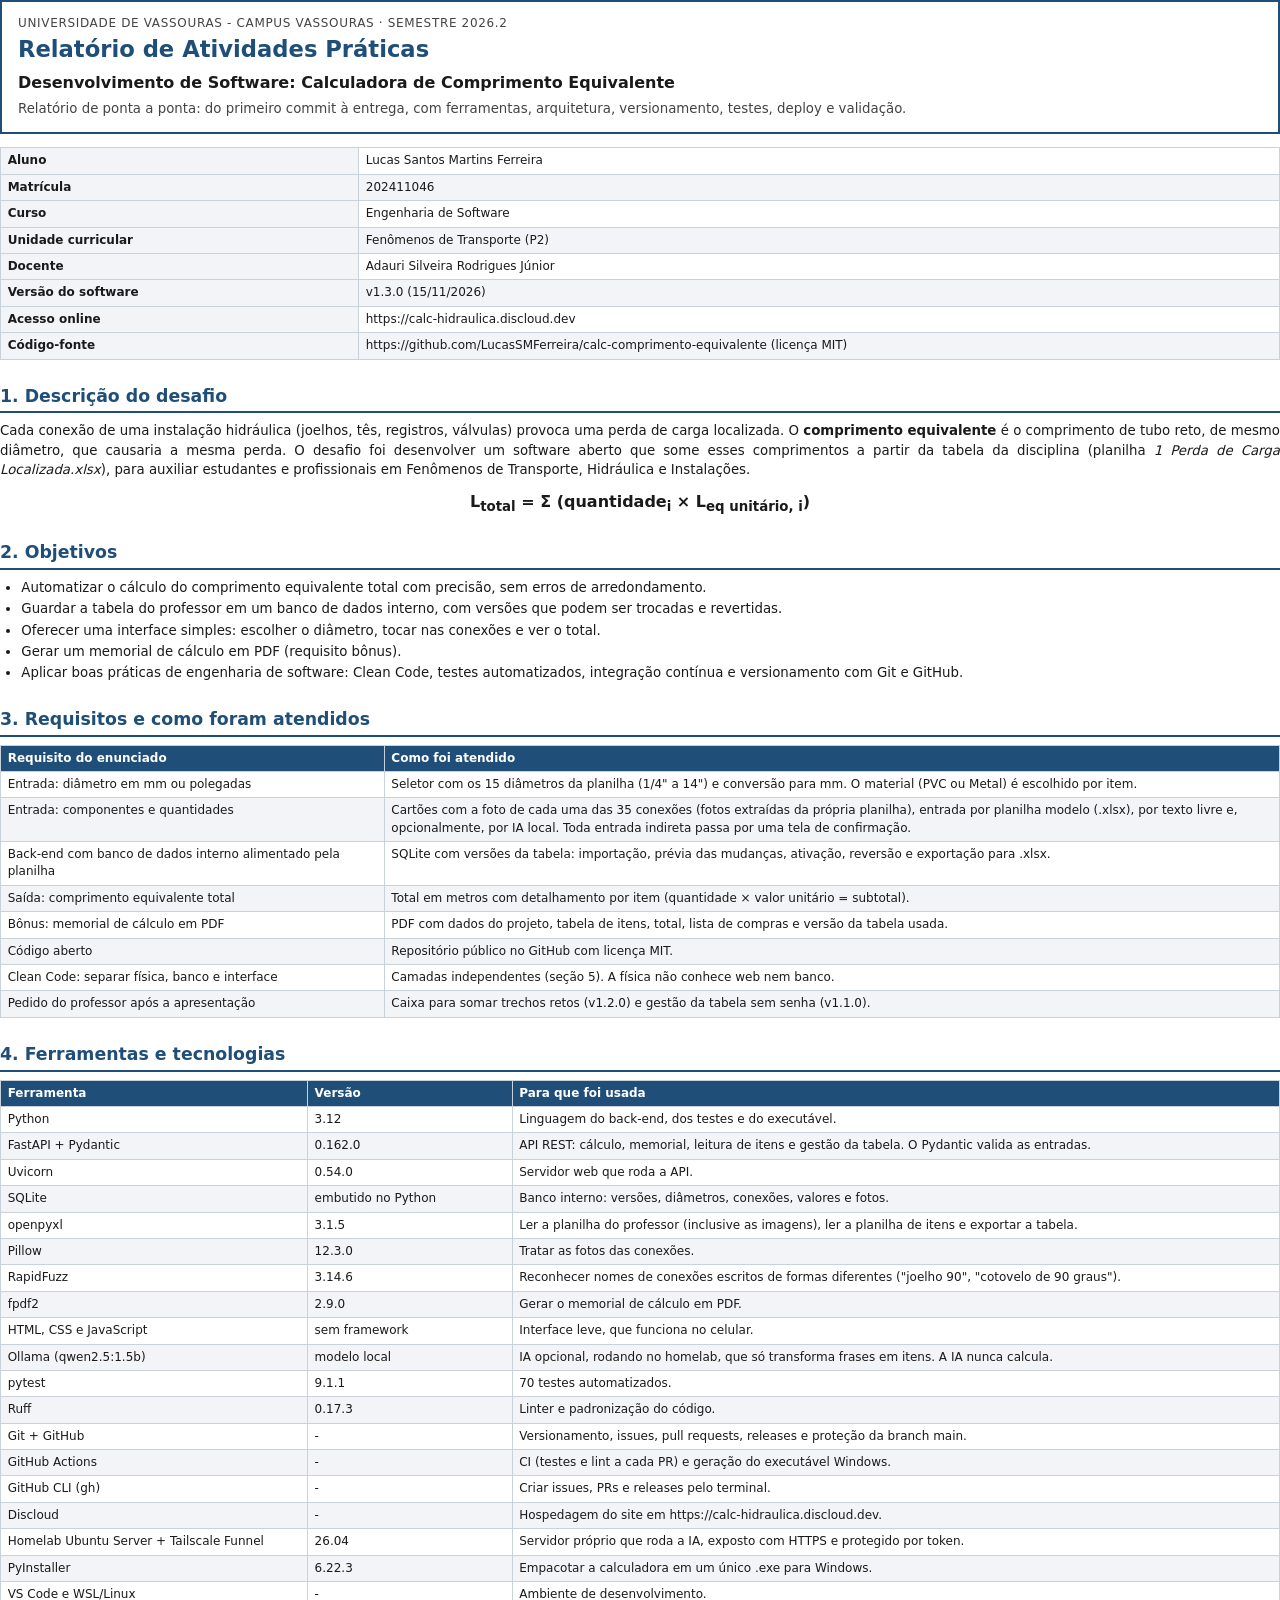
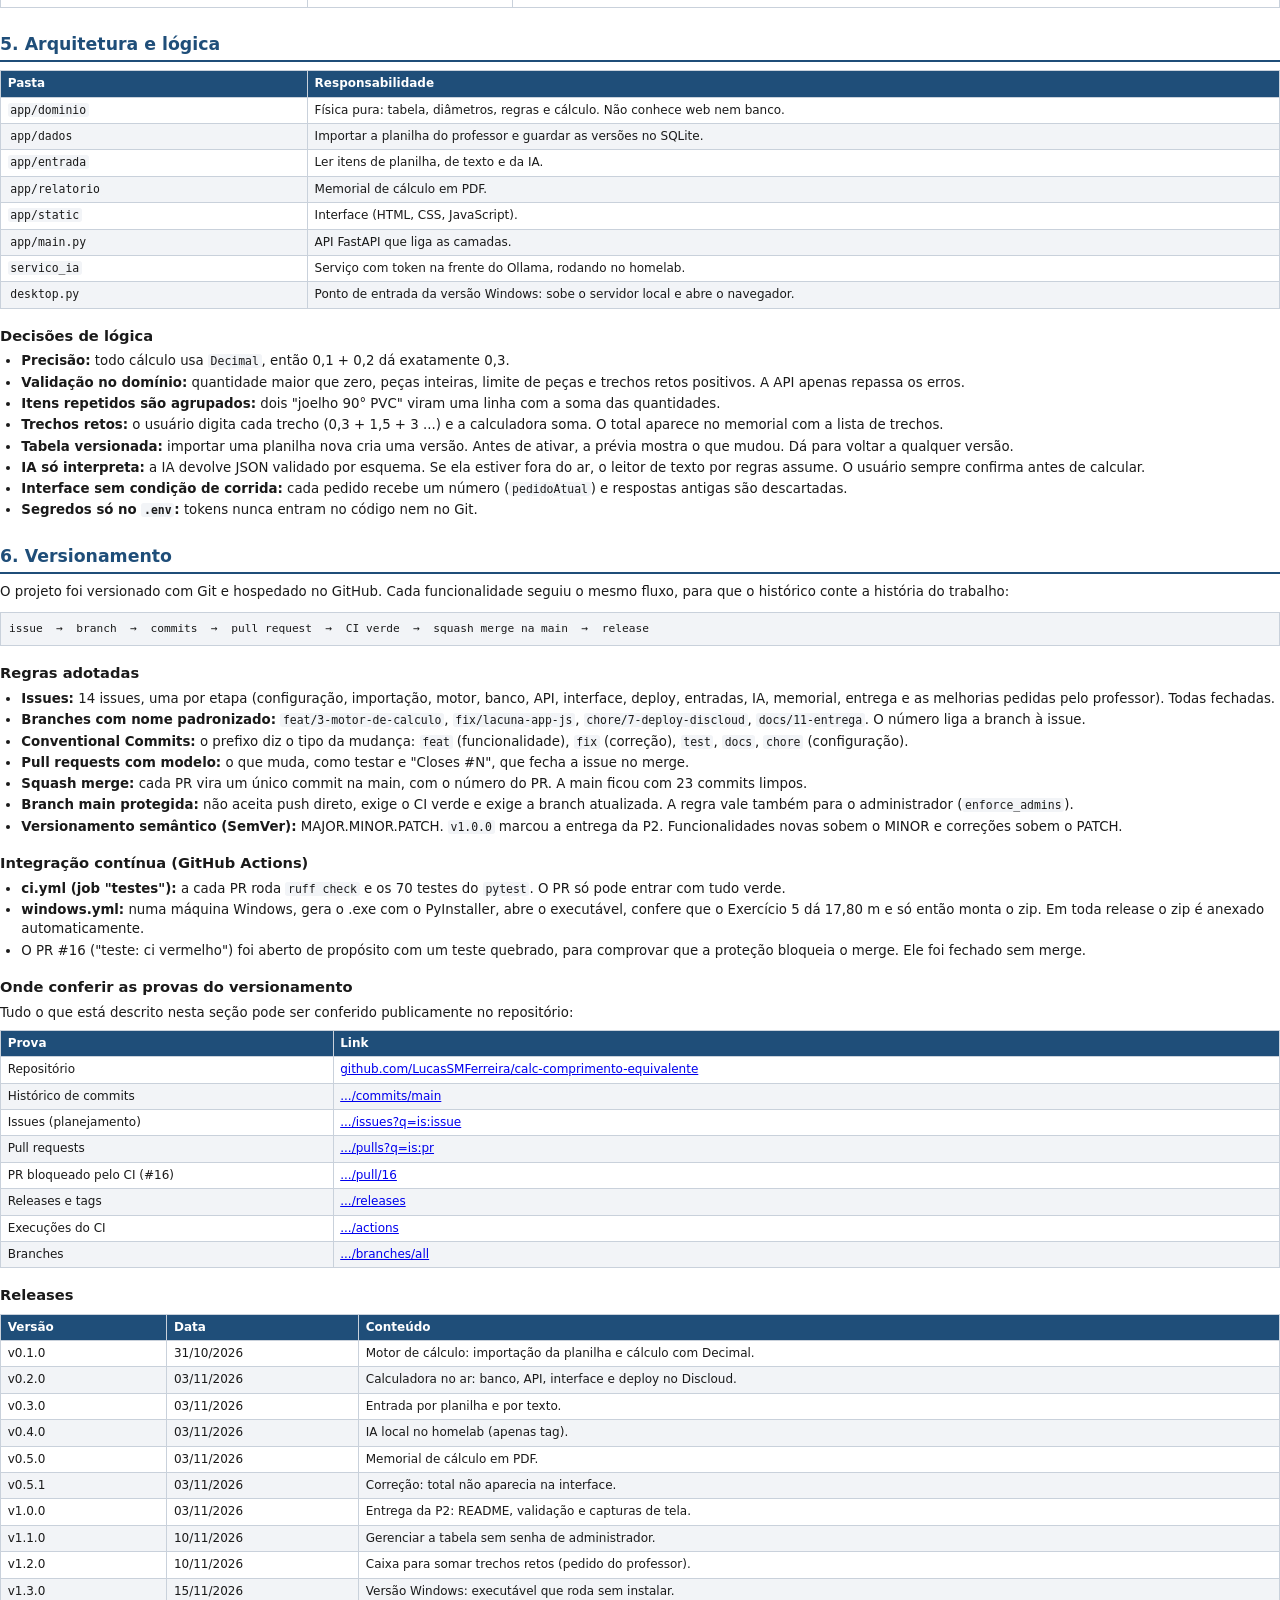
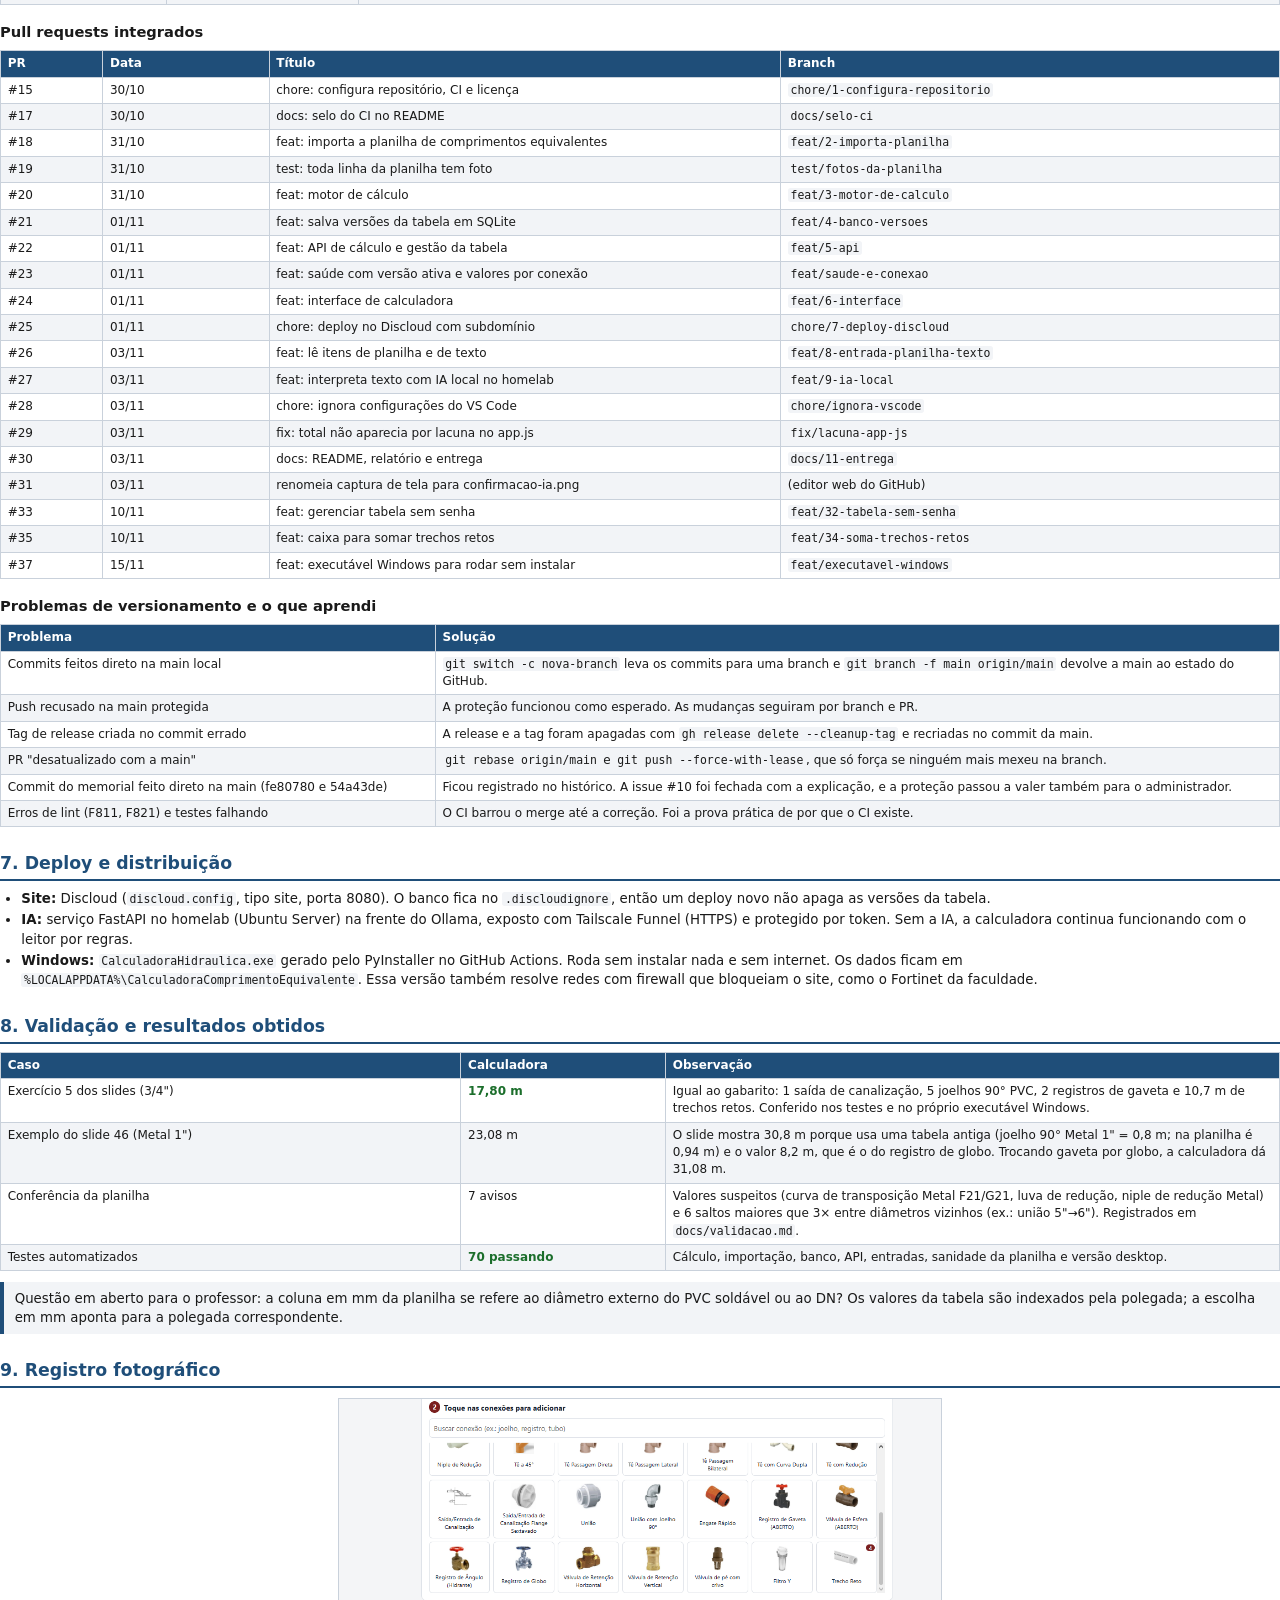
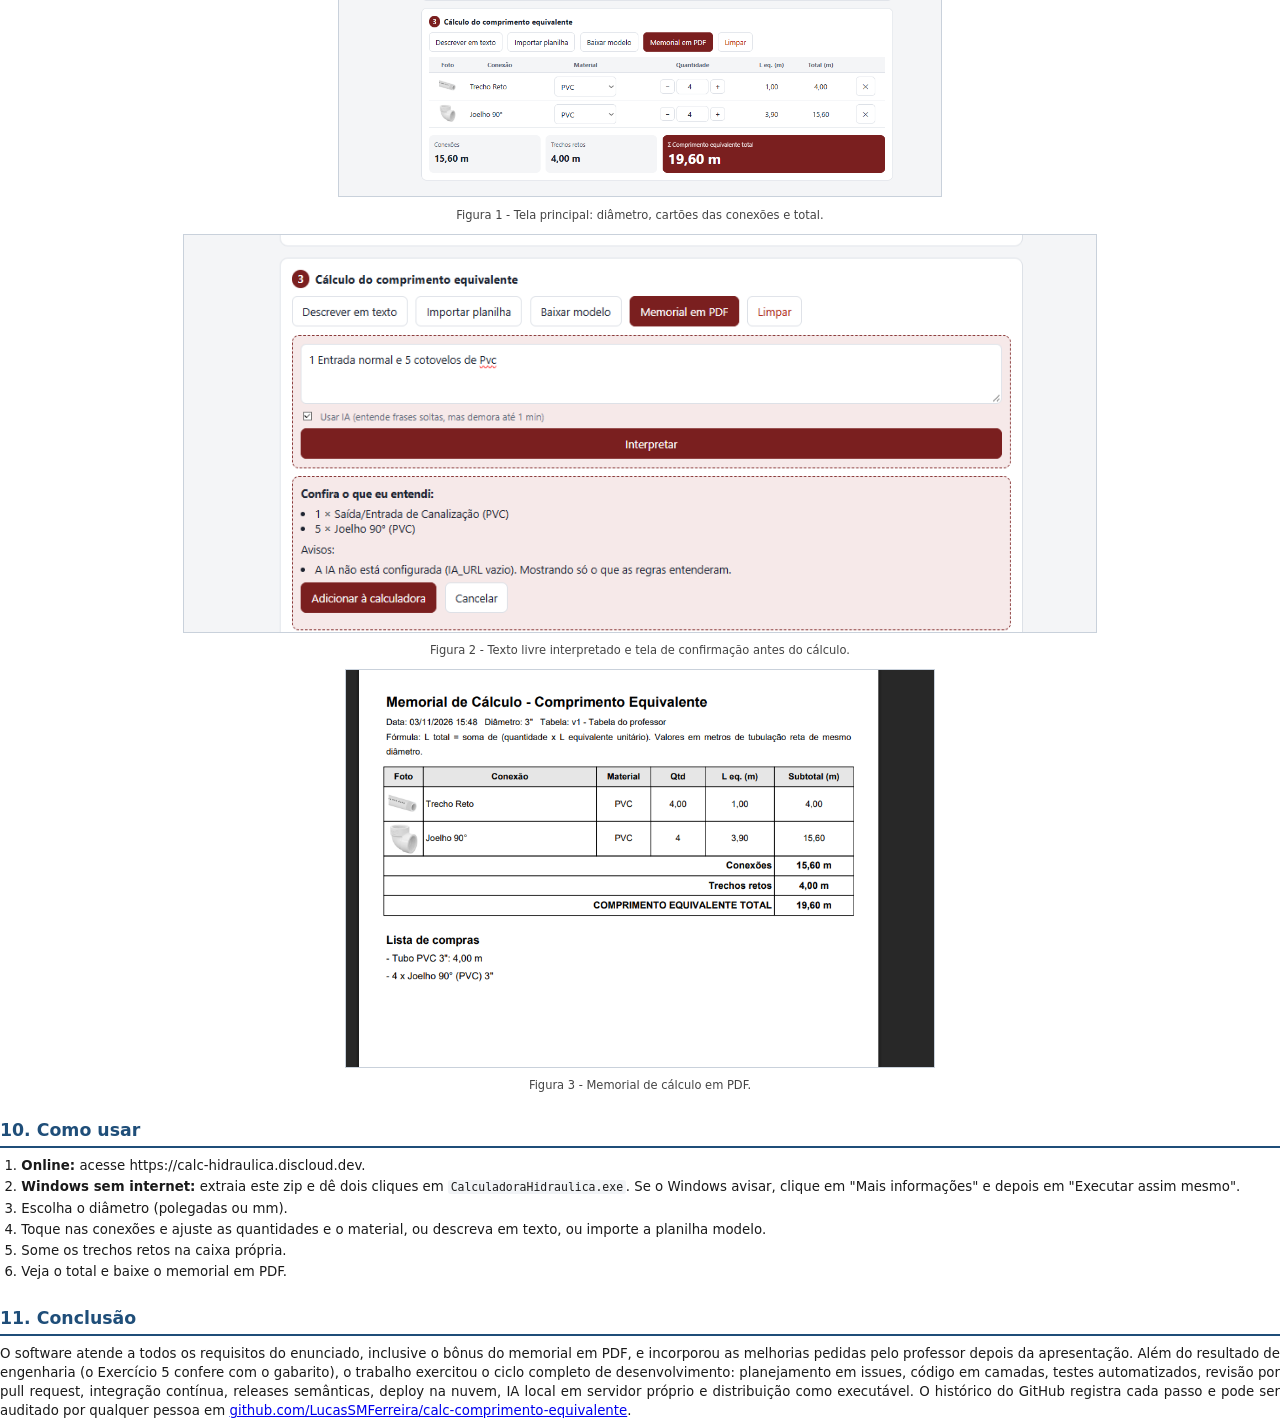
<file: docs/relatorio/relatorio.html>
<!doctype html>
<html lang="pt-BR">
<head>
<meta charset="utf-8">
<title>Relatório - Calculadora de Comprimento Equivalente</title>
<style>
  @page { size: A4; margin: 18mm 16mm 18mm 16mm; }
  :root { --azul: #1f4e79; --cinza: #f2f4f7; --borda: #c9d1db; }
  body { font-family: "DejaVu Sans", Arial, sans-serif; font-size: 10pt; line-height: 1.45; color: #1a1a1a; background: #fff; margin: 0; }
  h1 { font-size: 17pt; color: var(--azul); margin: 0 0 4pt; }
  h2 { font-size: 13pt; color: var(--azul); border-bottom: 1.5pt solid var(--azul); padding-bottom: 2pt; margin: 18pt 0 6pt; page-break-after: avoid; }
  h3 { font-size: 11pt; margin: 12pt 0 4pt; page-break-after: avoid; }
  p { margin: 4pt 0; text-align: justify; }
  table { width: 100%; border-collapse: collapse; margin: 6pt 0 8pt; font-size: 9pt; page-break-inside: auto; }
  tr { page-break-inside: avoid; }
  th, td { border: 0.6pt solid var(--borda); padding: 3pt 5pt; vertical-align: top; text-align: left; }
  th { background: var(--azul); color: #fff; font-weight: bold; }
  tbody tr:nth-child(even) td { background: var(--cinza); }
  code, .mono { font-family: "DejaVu Sans Mono", monospace; font-size: 8.6pt; background: var(--cinza); padding: 0 2pt; border-radius: 2pt; }
  pre { font-family: "DejaVu Sans Mono", monospace; font-size: 8.4pt; background: var(--cinza); border: 0.6pt solid var(--borda); padding: 6pt; white-space: pre-wrap; page-break-inside: avoid; }
  ul, ol { margin: 3pt 0 3pt 16pt; padding: 0; }
  li { margin: 1.5pt 0; }
  .capa { border: 1.5pt solid var(--azul); padding: 10pt 12pt; margin-bottom: 10pt; }
  .capa .inst { font-size: 9pt; color: #444; text-transform: uppercase; letter-spacing: .5pt; }
  .ident td:first-child { width: 28%; font-weight: bold; background: var(--cinza); }
  .formula { text-align: center; font-size: 12pt; margin: 8pt 0; font-weight: bold; }
  .nota { border-left: 3pt solid var(--azul); background: var(--cinza); padding: 5pt 8pt; margin: 6pt 0; }
  figure { margin: 8pt 0; text-align: center; page-break-inside: avoid; }
  figure img { max-width: 100%; max-height: 105mm; border: 0.6pt solid var(--borda); }
  figcaption { font-size: 8.6pt; color: #444; margin-top: 3pt; }
  .quebra { page-break-before: always; }
  .ok { color: #1b6e2b; font-weight: bold; }
</style>
</head>
<body>

<div class="capa">
  <div class="inst">Universidade de Vassouras - Campus Vassouras · Semestre 2026.2</div>
  <h1>Relatório de Atividades Práticas</h1>
  <div style="font-size:12pt;font-weight:bold;">Desenvolvimento de Software: Calculadora de Comprimento Equivalente</div>
  <div style="margin-top:4pt;color:#444;">Relatório de ponta a ponta: do primeiro commit à entrega, com ferramentas, arquitetura, versionamento, testes, deploy e validação.</div>
</div>

<table class="ident">
  <tr><td>Aluno</td><td>Lucas Santos Martins Ferreira</td></tr>
  <tr><td>Matrícula</td><td>202411046</td></tr>
  <tr><td>Curso</td><td>Engenharia de Software</td></tr>
  <tr><td>Unidade curricular</td><td>Fenômenos de Transporte (P2)</td></tr>
  <tr><td>Docente</td><td>Adauri Silveira Rodrigues Júnior</td></tr>
  <tr><td>Versão do software</td><td>v1.3.0 (15/11/2026)</td></tr>
  <tr><td>Acesso online</td><td>https://calc-hidraulica.discloud.dev</td></tr>
  <tr><td>Código-fonte</td><td>https://github.com/LucasSMFerreira/calc-comprimento-equivalente (licença MIT)</td></tr>
</table>

<h2>1. Descrição do desafio</h2>
<p>Cada conexão de uma instalação hidráulica (joelhos, tês, registros, válvulas) provoca uma perda de carga localizada. O <b>comprimento equivalente</b> é o comprimento de tubo reto, de mesmo diâmetro, que causaria a mesma perda. O desafio foi desenvolver um software aberto que some esses comprimentos a partir da tabela da disciplina (planilha <i>1 Perda de Carga Localizada.xlsx</i>), para auxiliar estudantes e profissionais em Fenômenos de Transporte, Hidráulica e Instalações.</p>
<div class="formula">L<sub>total</sub> = Σ (quantidade<sub>i</sub> × L<sub>eq unitário, i</sub>)</div>

<h2>2. Objetivos</h2>
<ul>
  <li>Automatizar o cálculo do comprimento equivalente total com precisão, sem erros de arredondamento.</li>
  <li>Guardar a tabela do professor em um banco de dados interno, com versões que podem ser trocadas e revertidas.</li>
  <li>Oferecer uma interface simples: escolher o diâmetro, tocar nas conexões e ver o total.</li>
  <li>Gerar um memorial de cálculo em PDF (requisito bônus).</li>
  <li>Aplicar boas práticas de engenharia de software: Clean Code, testes automatizados, integração contínua e versionamento com Git e GitHub.</li>
</ul>

<h2>3. Requisitos e como foram atendidos</h2>
<table>
  <thead><tr><th style="width:30%">Requisito do enunciado</th><th>Como foi atendido</th></tr></thead>
  <tbody>
    <tr><td>Entrada: diâmetro em mm ou polegadas</td><td>Seletor com os 15 diâmetros da planilha (1/4" a 14") e conversão para mm. O material (PVC ou Metal) é escolhido por item.</td></tr>
    <tr><td>Entrada: componentes e quantidades</td><td>Cartões com a foto de cada uma das 35 conexões (fotos extraídas da própria planilha), entrada por planilha modelo (.xlsx), por texto livre e, opcionalmente, por IA local. Toda entrada indireta passa por uma tela de confirmação.</td></tr>
    <tr><td>Back-end com banco de dados interno alimentado pela planilha</td><td>SQLite com versões da tabela: importação, prévia das mudanças, ativação, reversão e exportação para .xlsx.</td></tr>
    <tr><td>Saída: comprimento equivalente total</td><td>Total em metros com detalhamento por item (quantidade × valor unitário = subtotal).</td></tr>
    <tr><td>Bônus: memorial de cálculo em PDF</td><td>PDF com dados do projeto, tabela de itens, total, lista de compras e versão da tabela usada.</td></tr>
    <tr><td>Código aberto</td><td>Repositório público no GitHub com licença MIT.</td></tr>
    <tr><td>Clean Code: separar física, banco e interface</td><td>Camadas independentes (seção 5). A física não conhece web nem banco.</td></tr>
    <tr><td>Pedido do professor após a apresentação</td><td>Caixa para somar trechos retos (v1.2.0) e gestão da tabela sem senha (v1.1.0).</td></tr>
  </tbody>
</table>

<h2>4. Ferramentas e tecnologias</h2>
<table>
  <thead><tr><th style="width:24%">Ferramenta</th><th style="width:16%">Versão</th><th>Para que foi usada</th></tr></thead>
  <tbody>
    <tr><td>Python</td><td>3.12</td><td>Linguagem do back-end, dos testes e do executável.</td></tr>
    <tr><td>FastAPI + Pydantic</td><td>0.162.0</td><td>API REST: cálculo, memorial, leitura de itens e gestão da tabela. O Pydantic valida as entradas.</td></tr>
    <tr><td>Uvicorn</td><td>0.54.0</td><td>Servidor web que roda a API.</td></tr>
    <tr><td>SQLite</td><td>embutido no Python</td><td>Banco interno: versões, diâmetros, conexões, valores e fotos.</td></tr>
    <tr><td>openpyxl</td><td>3.1.5</td><td>Ler a planilha do professor (inclusive as imagens), ler a planilha de itens e exportar a tabela.</td></tr>
    <tr><td>Pillow</td><td>12.3.0</td><td>Tratar as fotos das conexões.</td></tr>
    <tr><td>RapidFuzz</td><td>3.14.6</td><td>Reconhecer nomes de conexões escritos de formas diferentes ("joelho 90", "cotovelo de 90 graus").</td></tr>
    <tr><td>fpdf2</td><td>2.9.0</td><td>Gerar o memorial de cálculo em PDF.</td></tr>
    <tr><td>HTML, CSS e JavaScript</td><td>sem framework</td><td>Interface leve, que funciona no celular.</td></tr>
    <tr><td>Ollama (qwen2.5:1.5b)</td><td>modelo local</td><td>IA opcional, rodando no homelab, que só transforma frases em itens. A IA nunca calcula.</td></tr>
    <tr><td>pytest</td><td>9.1.1</td><td>70 testes automatizados.</td></tr>
    <tr><td>Ruff</td><td>0.17.3</td><td>Linter e padronização do código.</td></tr>
    <tr><td>Git + GitHub</td><td>-</td><td>Versionamento, issues, pull requests, releases e proteção da branch main.</td></tr>
    <tr><td>GitHub Actions</td><td>-</td><td>CI (testes e lint a cada PR) e geração do executável Windows.</td></tr>
    <tr><td>GitHub CLI (gh)</td><td>-</td><td>Criar issues, PRs e releases pelo terminal.</td></tr>
    <tr><td>Discloud</td><td>-</td><td>Hospedagem do site em https://calc-hidraulica.discloud.dev.</td></tr>
    <tr><td>Homelab Ubuntu Server + Tailscale Funnel</td><td>26.04</td><td>Servidor próprio que roda a IA, exposto com HTTPS e protegido por token.</td></tr>
    <tr><td>PyInstaller</td><td>6.22.3</td><td>Empacotar a calculadora em um único .exe para Windows.</td></tr>
    <tr><td>VS Code e WSL/Linux</td><td>-</td><td>Ambiente de desenvolvimento.</td></tr>
  </tbody>
</table>

<h2>5. Arquitetura e lógica</h2>
<table>
  <thead><tr><th style="width:24%">Pasta</th><th>Responsabilidade</th></tr></thead>
  <tbody>
    <tr><td><code>app/dominio</code></td><td>Física pura: tabela, diâmetros, regras e cálculo. Não conhece web nem banco.</td></tr>
    <tr><td><code>app/dados</code></td><td>Importar a planilha do professor e guardar as versões no SQLite.</td></tr>
    <tr><td><code>app/entrada</code></td><td>Ler itens de planilha, de texto e da IA.</td></tr>
    <tr><td><code>app/relatorio</code></td><td>Memorial de cálculo em PDF.</td></tr>
    <tr><td><code>app/static</code></td><td>Interface (HTML, CSS, JavaScript).</td></tr>
    <tr><td><code>app/main.py</code></td><td>API FastAPI que liga as camadas.</td></tr>
    <tr><td><code>servico_ia</code></td><td>Serviço com token na frente do Ollama, rodando no homelab.</td></tr>
    <tr><td><code>desktop.py</code></td><td>Ponto de entrada da versão Windows: sobe o servidor local e abre o navegador.</td></tr>
  </tbody>
</table>
<h3>Decisões de lógica</h3>
<ul>
  <li><b>Precisão:</b> todo cálculo usa <code>Decimal</code>, então 0,1 + 0,2 dá exatamente 0,3.</li>
  <li><b>Validação no domínio:</b> quantidade maior que zero, peças inteiras, limite de peças e trechos retos positivos. A API apenas repassa os erros.</li>
  <li><b>Itens repetidos são agrupados:</b> dois "joelho 90° PVC" viram uma linha com a soma das quantidades.</li>
  <li><b>Trechos retos:</b> o usuário digita cada trecho (0,3 + 1,5 + 3 ...) e a calculadora soma. O total aparece no memorial com a lista de trechos.</li>
  <li><b>Tabela versionada:</b> importar uma planilha nova cria uma versão. Antes de ativar, a prévia mostra o que mudou. Dá para voltar a qualquer versão.</li>
  <li><b>IA só interpreta:</b> a IA devolve JSON validado por esquema. Se ela estiver fora do ar, o leitor de texto por regras assume. O usuário sempre confirma antes de calcular.</li>
  <li><b>Interface sem condição de corrida:</b> cada pedido recebe um número (<code>pedidoAtual</code>) e respostas antigas são descartadas.</li>
  <li><b>Segredos só no <code>.env</code>:</b> tokens nunca entram no código nem no Git.</li>
</ul>

<h2 class="quebra">6. Versionamento</h2>
<p>O projeto foi versionado com Git e hospedado no GitHub. Cada funcionalidade seguiu o mesmo fluxo, para que o histórico conte a história do trabalho:</p>
<pre>issue  →  branch  →  commits  →  pull request  →  CI verde  →  squash merge na main  →  release</pre>
<h3>Regras adotadas</h3>
<ul>
  <li><b>Issues:</b> 14 issues, uma por etapa (configuração, importação, motor, banco, API, interface, deploy, entradas, IA, memorial, entrega e as melhorias pedidas pelo professor). Todas fechadas.</li>
  <li><b>Branches com nome padronizado:</b> <code>feat/3-motor-de-calculo</code>, <code>fix/lacuna-app-js</code>, <code>chore/7-deploy-discloud</code>, <code>docs/11-entrega</code>. O número liga a branch à issue.</li>
  <li><b>Conventional Commits:</b> o prefixo diz o tipo da mudança: <code>feat</code> (funcionalidade), <code>fix</code> (correção), <code>test</code>, <code>docs</code>, <code>chore</code> (configuração).</li>
  <li><b>Pull requests com modelo:</b> o que muda, como testar e "Closes #N", que fecha a issue no merge.</li>
  <li><b>Squash merge:</b> cada PR vira um único commit na main, com o número do PR. A main ficou com 23 commits limpos.</li>
  <li><b>Branch main protegida:</b> não aceita push direto, exige o CI verde e exige a branch atualizada. A regra vale também para o administrador (<code>enforce_admins</code>).</li>
  <li><b>Versionamento semântico (SemVer):</b> MAJOR.MINOR.PATCH. <code>v1.0.0</code> marcou a entrega da P2. Funcionalidades novas sobem o MINOR e correções sobem o PATCH.</li>
</ul>

<h3>Integração contínua (GitHub Actions)</h3>
<ul>
  <li><b>ci.yml (job "testes"):</b> a cada PR roda <code>ruff check</code> e os 70 testes do <code>pytest</code>. O PR só pode entrar com tudo verde.</li>
  <li><b>windows.yml:</b> numa máquina Windows, gera o .exe com o PyInstaller, abre o executável, confere que o Exercício 5 dá 17,80 m e só então monta o zip. Em toda release o zip é anexado automaticamente.</li>
  <li>O PR #16 ("teste: ci vermelho") foi aberto de propósito com um teste quebrado, para comprovar que a proteção bloqueia o merge. Ele foi fechado sem merge.</li>
</ul>

<h3>Onde conferir as provas do versionamento</h3>
<p>Tudo o que está descrito nesta seção pode ser conferido publicamente no repositório:</p>
<table>
  <thead><tr><th style="width:26%">Prova</th><th>Link</th></tr></thead>
  <tbody>
    <tr><td>Repositório</td><td><a href="https://github.com/LucasSMFerreira/calc-comprimento-equivalente">github.com/LucasSMFerreira/calc-comprimento-equivalente</a></td></tr>
    <tr><td>Histórico de commits</td><td><a href="https://github.com/LucasSMFerreira/calc-comprimento-equivalente/commits/main">.../commits/main</a></td></tr>
    <tr><td>Issues (planejamento)</td><td><a href="https://github.com/LucasSMFerreira/calc-comprimento-equivalente/issues?q=is%3Aissue">.../issues?q=is:issue</a></td></tr>
    <tr><td>Pull requests</td><td><a href="https://github.com/LucasSMFerreira/calc-comprimento-equivalente/pulls?q=is%3Apr">.../pulls?q=is:pr</a></td></tr>
    <tr><td>PR bloqueado pelo CI (#16)</td><td><a href="https://github.com/LucasSMFerreira/calc-comprimento-equivalente/pull/16">.../pull/16</a></td></tr>
    <tr><td>Releases e tags</td><td><a href="https://github.com/LucasSMFerreira/calc-comprimento-equivalente/releases">.../releases</a></td></tr>
    <tr><td>Execuções do CI</td><td><a href="https://github.com/LucasSMFerreira/calc-comprimento-equivalente/actions">.../actions</a></td></tr>
    <tr><td>Branches</td><td><a href="https://github.com/LucasSMFerreira/calc-comprimento-equivalente/branches/all">.../branches/all</a></td></tr>
  </tbody>
</table>

<h3>Releases</h3>
<table>
  <thead><tr><th style="width:13%">Versão</th><th style="width:15%">Data</th><th>Conteúdo</th></tr></thead>
  <tbody>
    <tr><td>v0.1.0</td><td>31/10/2026</td><td>Motor de cálculo: importação da planilha e cálculo com Decimal.</td></tr>
    <tr><td>v0.2.0</td><td>03/11/2026</td><td>Calculadora no ar: banco, API, interface e deploy no Discloud.</td></tr>
    <tr><td>v0.3.0</td><td>03/11/2026</td><td>Entrada por planilha e por texto.</td></tr>
    <tr><td>v0.4.0</td><td>03/11/2026</td><td>IA local no homelab (apenas tag).</td></tr>
    <tr><td>v0.5.0</td><td>03/11/2026</td><td>Memorial de cálculo em PDF.</td></tr>
    <tr><td>v0.5.1</td><td>03/11/2026</td><td>Correção: total não aparecia na interface.</td></tr>
    <tr><td>v1.0.0</td><td>03/11/2026</td><td>Entrega da P2: README, validação e capturas de tela.</td></tr>
    <tr><td>v1.1.0</td><td>10/11/2026</td><td>Gerenciar a tabela sem senha de administrador.</td></tr>
    <tr><td>v1.2.0</td><td>10/11/2026</td><td>Caixa para somar trechos retos (pedido do professor).</td></tr>
    <tr><td>v1.3.0</td><td>15/11/2026</td><td>Versão Windows: executável que roda sem instalar.</td></tr>
  </tbody>
</table>

<h3>Pull requests integrados</h3>
<table>
  <thead><tr><th style="width:8%">PR</th><th style="width:13%">Data</th><th style="width:40%">Título</th><th>Branch</th></tr></thead>
  <tbody>
    <tr><td>#15</td><td>30/10</td><td>chore: configura repositório, CI e licença</td><td><code>chore/1-configura-repositorio</code></td></tr>
    <tr><td>#17</td><td>30/10</td><td>docs: selo do CI no README</td><td><code>docs/selo-ci</code></td></tr>
    <tr><td>#18</td><td>31/10</td><td>feat: importa a planilha de comprimentos equivalentes</td><td><code>feat/2-importa-planilha</code></td></tr>
    <tr><td>#19</td><td>31/10</td><td>test: toda linha da planilha tem foto</td><td><code>test/fotos-da-planilha</code></td></tr>
    <tr><td>#20</td><td>31/10</td><td>feat: motor de cálculo</td><td><code>feat/3-motor-de-calculo</code></td></tr>
    <tr><td>#21</td><td>01/11</td><td>feat: salva versões da tabela em SQLite</td><td><code>feat/4-banco-versoes</code></td></tr>
    <tr><td>#22</td><td>01/11</td><td>feat: API de cálculo e gestão da tabela</td><td><code>feat/5-api</code></td></tr>
    <tr><td>#23</td><td>01/11</td><td>feat: saúde com versão ativa e valores por conexão</td><td><code>feat/saude-e-conexao</code></td></tr>
    <tr><td>#24</td><td>01/11</td><td>feat: interface de calculadora</td><td><code>feat/6-interface</code></td></tr>
    <tr><td>#25</td><td>01/11</td><td>chore: deploy no Discloud com subdomínio</td><td><code>chore/7-deploy-discloud</code></td></tr>
    <tr><td>#26</td><td>03/11</td><td>feat: lê itens de planilha e de texto</td><td><code>feat/8-entrada-planilha-texto</code></td></tr>
    <tr><td>#27</td><td>03/11</td><td>feat: interpreta texto com IA local no homelab</td><td><code>feat/9-ia-local</code></td></tr>
    <tr><td>#28</td><td>03/11</td><td>chore: ignora configurações do VS Code</td><td><code>chore/ignora-vscode</code></td></tr>
    <tr><td>#29</td><td>03/11</td><td>fix: total não aparecia por lacuna no app.js</td><td><code>fix/lacuna-app-js</code></td></tr>
    <tr><td>#30</td><td>03/11</td><td>docs: README, relatório e entrega</td><td><code>docs/11-entrega</code></td></tr>
    <tr><td>#31</td><td>03/11</td><td>renomeia captura de tela para confirmacao-ia.png</td><td>(editor web do GitHub)</td></tr>
    <tr><td>#33</td><td>10/11</td><td>feat: gerenciar tabela sem senha</td><td><code>feat/32-tabela-sem-senha</code></td></tr>
    <tr><td>#35</td><td>10/11</td><td>feat: caixa para somar trechos retos</td><td><code>feat/34-soma-trechos-retos</code></td></tr>
    <tr><td>#37</td><td>15/11</td><td>feat: executável Windows para rodar sem instalar</td><td><code>feat/executavel-windows</code></td></tr>
  </tbody>
</table>

<h3>Problemas de versionamento e o que aprendi</h3>
<table>
  <thead><tr><th style="width:34%">Problema</th><th>Solução</th></tr></thead>
  <tbody>
    <tr><td>Commits feitos direto na main local</td><td><code>git switch -c nova-branch</code> leva os commits para uma branch e <code>git branch -f main origin/main</code> devolve a main ao estado do GitHub.</td></tr>
    <tr><td>Push recusado na main protegida</td><td>A proteção funcionou como esperado. As mudanças seguiram por branch e PR.</td></tr>
    <tr><td>Tag de release criada no commit errado</td><td>A release e a tag foram apagadas com <code>gh release delete --cleanup-tag</code> e recriadas no commit da main.</td></tr>
    <tr><td>PR "desatualizado com a main"</td><td><code>git rebase origin/main</code> e <code>git push --force-with-lease</code>, que só força se ninguém mais mexeu na branch.</td></tr>
    <tr><td>Commit do memorial feito direto na main (fe80780 e 54a43de)</td><td>Ficou registrado no histórico. A issue #10 foi fechada com a explicação, e a proteção passou a valer também para o administrador.</td></tr>
    <tr><td>Erros de lint (F811, F821) e testes falhando</td><td>O CI barrou o merge até a correção. Foi a prova prática de por que o CI existe.</td></tr>
  </tbody>
</table>

<h2 class="quebra">7. Deploy e distribuição</h2>
<ul>
  <li><b>Site:</b> Discloud (<code>discloud.config</code>, tipo site, porta 8080). O banco fica no <code>.discloudignore</code>, então um deploy novo não apaga as versões da tabela.</li>
  <li><b>IA:</b> serviço FastAPI no homelab (Ubuntu Server) na frente do Ollama, exposto com Tailscale Funnel (HTTPS) e protegido por token. Sem a IA, a calculadora continua funcionando com o leitor por regras.</li>
  <li><b>Windows:</b> <code>CalculadoraHidraulica.exe</code> gerado pelo PyInstaller no GitHub Actions. Roda sem instalar nada e sem internet. Os dados ficam em <code>%LOCALAPPDATA%\CalculadoraComprimentoEquivalente</code>. Essa versão também resolve redes com firewall que bloqueiam o site, como o Fortinet da faculdade.</li>
</ul>

<h2>8. Validação e resultados obtidos</h2>
<table>
  <thead><tr><th style="width:36%">Caso</th><th style="width:16%">Calculadora</th><th>Observação</th></tr></thead>
  <tbody>
    <tr><td>Exercício 5 dos slides (3/4")</td><td class="ok">17,80 m</td><td>Igual ao gabarito: 1 saída de canalização, 5 joelhos 90° PVC, 2 registros de gaveta e 10,7 m de trechos retos. Conferido nos testes e no próprio executável Windows.</td></tr>
    <tr><td>Exemplo do slide 46 (Metal 1")</td><td>23,08 m</td><td>O slide mostra 30,8 m porque usa uma tabela antiga (joelho 90° Metal 1" = 0,8 m; na planilha é 0,94 m) e o valor 8,2 m, que é o do registro de globo. Trocando gaveta por globo, a calculadora dá 31,08 m.</td></tr>
    <tr><td>Conferência da planilha</td><td>7 avisos</td><td>Valores suspeitos (curva de transposição Metal F21/G21, luva de redução, niple de redução Metal) e 6 saltos maiores que 3× entre diâmetros vizinhos (ex.: união 5"→6"). Registrados em <code>docs/validacao.md</code>.</td></tr>
    <tr><td>Testes automatizados</td><td class="ok">70 passando</td><td>Cálculo, importação, banco, API, entradas, sanidade da planilha e versão desktop.</td></tr>
  </tbody>
</table>
<div class="nota">Questão em aberto para o professor: a coluna em mm da planilha se refere ao diâmetro externo do PVC soldável ou ao DN? Os valores da tabela são indexados pela polegada; a escolha em mm aponta para a polegada correspondente.</div>

<h2>9. Registro fotográfico</h2>
<figure><img src="../img/calculadora.png"><figcaption>Figura 1 - Tela principal: diâmetro, cartões das conexões e total.</figcaption></figure>
<figure><img src="../img/memorial.png"><figcaption>Figura 2 - Texto livre interpretado e tela de confirmação antes do cálculo.</figcaption></figure>
<figure><img src="../img/confirmacao-ia.png"><figcaption>Figura 3 - Memorial de cálculo em PDF.</figcaption></figure>

<h2>10. Como usar</h2>
<ol>
  <li><b>Online:</b> acesse https://calc-hidraulica.discloud.dev.</li>
  <li><b>Windows sem internet:</b> extraia este zip e dê dois cliques em <code>CalculadoraHidraulica.exe</code>. Se o Windows avisar, clique em "Mais informações" e depois em "Executar assim mesmo".</li>
  <li>Escolha o diâmetro (polegadas ou mm).</li>
  <li>Toque nas conexões e ajuste as quantidades e o material, ou descreva em texto, ou importe a planilha modelo.</li>
  <li>Some os trechos retos na caixa própria.</li>
  <li>Veja o total e baixe o memorial em PDF.</li>
</ol>

<h2>11. Conclusão</h2>
<p>O software atende a todos os requisitos do enunciado, inclusive o bônus do memorial em PDF, e incorporou as melhorias pedidas pelo professor depois da apresentação. Além do resultado de engenharia (o Exercício 5 confere com o gabarito), o trabalho exercitou o ciclo completo de desenvolvimento: planejamento em issues, código em camadas, testes automatizados, revisão por pull request, integração contínua, releases semânticas, deploy na nuvem, IA local em servidor próprio e distribuição como executável. O histórico do GitHub registra cada passo e pode ser auditado por qualquer pessoa em <a href="https://github.com/LucasSMFerreira/calc-comprimento-equivalente">github.com/LucasSMFerreira/calc-comprimento-equivalente</a>.</p>

</body>
</html>
</file>
